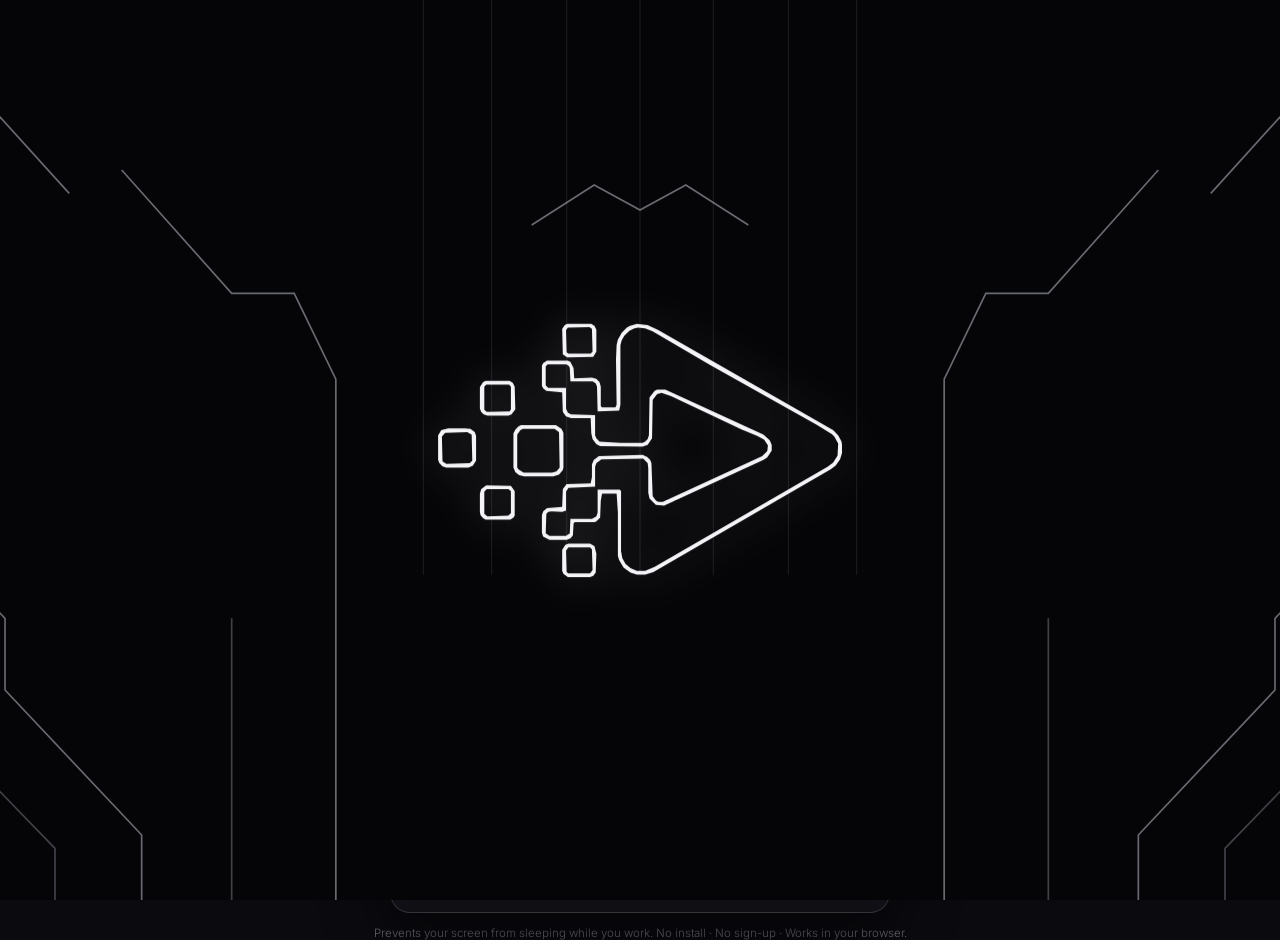
<file: index.html>
<!DOCTYPE html>
<html lang="en">
<head>
<meta charset="UTF-8">
<meta name="google-site-verification" content="OMSn8pgeVLsE4mvDnBV1imEWl4Mc-RDAeTe3rkHXHxg">
<meta name="viewport" content="width=device-width, initial-scale=1.0">
<title>No Sleep — Keep Your Screen Awake | Free Online Wake Lock Tool</title>
<meta name="description" content="No Sleep is a free online wake lock tool that keeps your screen awake — no install, no sign-up, nothing to download. Click the logo once to stop your computer or work laptop from sleeping or dimming while you work, present, read or download.">
<link rel="canonical" href="https://mohamedelsherbiny369.github.io/nosleep/">
<meta name="theme-color" content="#0a0a0f">
<meta property="og:type" content="website">
<meta property="og:site_name" content="No Sleep — Elsherbiny Tools">
<meta property="og:title" content="No Sleep — Keep Your Screen Awake">
<meta property="og:description" content="Free online wake lock tool. One click keeps your screen awake — no install, no sign-up, works in your browser, even on a work laptop without admin rights.">
<meta property="og:url" content="https://mohamedelsherbiny369.github.io/nosleep/">
<meta property="og:image" content="https://mohamedelsherbiny369.github.io/nosleep/og-image.png">
<meta property="og:image:width" content="1200">
<meta property="og:image:height" content="630">
<meta property="og:image:alt" content="No Sleep — keep your screen awake. Free wake lock tool by Elsherbiny Tools.">
<meta name="twitter:card" content="summary_large_image">
<meta name="twitter:title" content="No Sleep — Keep Your Screen Awake">
<meta name="twitter:description" content="Free online wake lock tool. One click keeps your screen awake — no install, no sign-up, works in your browser.">
<meta name="twitter:image" content="https://mohamedelsherbiny369.github.io/nosleep/og-image.png">
<script type="application/ld+json">
{
  "@context": "https://schema.org",
  "@type": "WebApplication",
  "name": "No Sleep",
  "alternateName": "No Sleep — Keep-Awake Tool",
  "url": "https://mohamedelsherbiny369.github.io/nosleep/",
  "description": "Free online wake lock tool that keeps your screen awake. No install, no sign-up — click once to prevent your computer or laptop from sleeping while you work.",
  "applicationCategory": "UtilitiesApplication",
  "operatingSystem": "Any (runs in a web browser)",
  "browserRequirements": "Requires a browser with the Screen Wake Lock API (Chrome, Edge, Safari 16.4+)",
  "offers": { "@type": "Offer", "price": "0", "priceCurrency": "USD" },
  "author": { "@type": "Organization", "name": "Elsherbiny Tools", "url": "https://github.com/mohamedelsherbiny369" }
}
</script>
<link rel="icon" type="image/png" sizes="512x512" href="assets/favicon.png">
<link rel="stylesheet" href="styles.css">
<link rel="preconnect" href="https://fonts.googleapis.com">
<link rel="preconnect" href="https://fonts.gstatic.com" crossorigin>
<link href="https://fonts.googleapis.com/css2?family=Space+Grotesk:wght@400;500;600&family=Inter:wght@300;400;500;600&family=JetBrains+Mono:wght@400;500&display=swap" rel="stylesheet">
</head>
<body class="theme-off pre-splash">

<!-- ═══ SPLASH ═══ -->
<div class="splash" id="splash" aria-hidden="true">
  <svg class="splash-scene" viewBox="0 0 1920 1080" preserveAspectRatio="xMidYMid slice" xmlns="http://www.w3.org/2000/svg">
    <g class="splash-edges" fill="none">
      <path class="edge main" pathLength="100" d="M65,0 L275,232"/>
      <path class="edge main" pathLength="100" d="M338,204 L470,352 L545,352 L595,455 L595,1080"/>
      <path class="edge main" pathLength="100" d="M1582,204 L1450,352 L1375,352 L1325,455 L1325,1080"/>
      <path class="edge main" pathLength="100" d="M1855,0 L1645,232"/>
      <path class="edge main" pathLength="100" d="M830,270 L905,222 L960,252 L1015,222 L1090,270"/>
      <path class="edge main" pathLength="100" d="M0,600 L62,600 L198,742 L198,828 L362,1002 L362,1080"/>
      <path class="edge dim" pathLength="100" d="M0,692 L34,692 L128,806 L128,884 L258,1018 L258,1080"/>
      <path class="edge main" pathLength="100" d="M1920,600 L1858,600 L1722,742 L1722,828 L1558,1002 L1558,1080"/>
      <path class="edge dim" pathLength="100" d="M1920,692 L1886,692 L1792,806 L1792,884 L1662,1018 L1662,1080"/>
      <path class="edge dim" pathLength="100" d="M470,742 L470,1080"/>
      <path class="edge dim" pathLength="100" d="M1450,742 L1450,1080"/>
      <path class="edge seam" pathLength="100" d="M700,0 L700,690"/>
      <path class="edge seam" pathLength="100" d="M782,0 L782,690"/>
      <path class="edge seam" pathLength="100" d="M872,0 L872,690"/>
      <path class="edge seam" pathLength="100" d="M960,0 L960,690"/>
      <path class="edge seam" pathLength="100" d="M1048,0 L1048,690"/>
      <path class="edge seam" pathLength="100" d="M1138,0 L1138,690"/>
      <path class="edge seam" pathLength="100" d="M1220,0 L1220,690"/>
    </g>
  </svg>
  <svg class="splash-logo" viewBox="726 392 690 432" xmlns="http://www.w3.org/2000/svg" aria-hidden="true"><path class="splash-logo-path" pathLength="100" d="M 953 757 L 948 765 L 948 798 L 950 803 L 957 808 L 992 808 L 997 806 L 1001 801 L 1002 771 L 999 759 L 992 755 L 958 755 Z M 958 761 L 992 761 L 995 764 L 996 797 L 992 802 L 958 802 L 955 800 L 954 766 Z M 820 669 L 818 676 L 818 705 L 819 710 L 823 715 L 827 717 L 866 717 L 871 714 L 873 711 L 873 672 L 867 664 L 828 663 Z M 829 669 L 863 669 L 867 672 L 867 707 L 863 711 L 830 712 L 825 708 L 825 673 Z M 757 576 L 752 584 L 752 623 L 754 628 L 759 633 L 765 635 L 800 635 L 807 632 L 812 624 L 812 585 L 810 579 L 803 574 L 794 573 L 768 573 Z M 763 580 L 798 579 L 805 583 L 806 624 L 802 628 L 765 629 L 759 625 L 758 586 Z M 879 570 L 874 575 L 871 581 L 871 635 L 874 642 L 880 647 L 888 649 L 934 649 L 943 646 L 949 639 L 950 635 L 950 580 L 947 574 L 938 568 L 883 568 Z M 882 576 L 886 574 L 936 574 L 943 579 L 944 635 L 939 641 L 932 643 L 887 643 L 879 638 L 877 635 L 877 583 Z M 823 500 L 818 508 L 818 542 L 820 547 L 824 551 L 830 553 L 863 553 L 868 551 L 874 543 L 873 507 L 870 501 L 865 498 L 827 498 Z M 828 504 L 864 504 L 867 507 L 867 543 L 865 546 L 829 547 L 825 544 L 825 507 Z M 1066 408 L 1055 411 L 1050 414 L 1042 422 L 1036 433 L 1034 441 L 1033 464 L 1034 536 L 1032 540 L 1011 540 L 1009 538 L 1009 507 L 1007 500 L 1002 495 L 995 493 L 967 494 L 966 478 L 961 468 L 957 466 L 924 466 L 918 470 L 916 474 L 916 506 L 918 510 L 923 514 L 948 516 L 949 547 L 954 554 L 962 557 L 993 557 L 994 581 L 996 590 L 1002 598 L 1008 601 L 1075 602 L 1083 599 L 1090 589 L 1091 528 L 1098 519 L 1105 517 L 1120 522 L 1232 575 L 1256 585 L 1267 591 L 1273 600 L 1272 609 L 1264 617 L 1107 689 L 1100 689 L 1096 687 L 1091 680 L 1089 628 L 1087 623 L 1082 618 L 1075 615 L 1006 617 L 998 623 L 995 630 L 995 650 L 993 660 L 955 661 L 949 669 L 948 697 L 924 699 L 918 704 L 916 710 L 916 738 L 918 744 L 928 749 L 955 749 L 961 747 L 965 742 L 966 723 L 968 721 L 999 721 L 1002 720 L 1008 714 L 1009 687 L 1011 676 L 1034 676 L 1036 706 L 1036 775 L 1038 781 L 1045 793 L 1056 801 L 1066 804 L 1079 804 L 1092 800 L 1372 638 L 1380 632 L 1387 622 L 1390 612 L 1390 598 L 1389 593 L 1384 584 L 1376 576 L 1100 418 L 1083 410 Z M 1068 414 L 1079 415 L 1091 420 L 1182 473 L 1351 568 L 1374 582 L 1378 586 L 1384 597 L 1383 616 L 1376 627 L 1367 634 L 1094 792 L 1079 798 L 1066 798 L 1056 794 L 1048 787 L 1043 778 L 1041 767 L 1041 672 L 1039 670 L 1004 670 L 1004 706 L 1002 712 L 995 716 L 961 716 L 960 739 L 954 743 L 928 743 L 922 739 L 923 708 L 926 705 L 931 704 L 948 705 L 954 703 L 954 673 L 958 667 L 1000 665 L 1000 634 L 1002 628 L 1010 622 L 1076 621 L 1083 628 L 1084 636 L 1084 675 L 1086 684 L 1096 694 L 1109 695 L 1266 623 L 1272 619 L 1279 608 L 1279 599 L 1276 592 L 1266 583 L 1111 512 L 1098 512 L 1094 514 L 1086 524 L 1085 584 L 1083 590 L 1079 594 L 1075 596 L 1040 596 L 1007 594 L 1002 589 L 1000 584 L 1000 552 L 962 551 L 957 548 L 954 542 L 954 509 L 926 509 L 922 505 L 922 475 L 925 472 L 955 472 L 959 475 L 960 478 L 961 499 L 996 499 L 1001 502 L 1003 507 L 1004 546 L 1038 545 L 1040 536 L 1040 442 L 1042 434 L 1046 427 L 1054 419 L 1062 415 Z M 952 410 L 948 416 L 949 456 L 956 461 L 997 460 L 1002 452 L 1002 417 L 999 411 L 994 408 L 956 408 Z M 957 414 L 991 413 L 995 416 L 996 452 L 993 455 L 958 455 L 955 453 L 954 418 Z"/></svg>
</div>

<!-- ═══ SCENE — panel chamber drawn from the wallpaper's geometry.
     Every edge is defined ONCE here as a base path (class "edge").
     app.js clones each edge to build its travelling-light overlays,
     so a highlight can never drift off its own line. ═══ -->
<div class="scene" id="scene" aria-hidden="true">
  <svg class="scene-svg" viewBox="0 0 1920 1080" preserveAspectRatio="xMidYMid slice" xmlns="http://www.w3.org/2000/svg">
    <defs>
      <linearGradient id="washOff" x1="0" y1="0" x2="0" y2="1">
        <stop offset="0%" stop-color="#ffffff" stop-opacity="0.055"/>
        <stop offset="100%" stop-color="#ffffff" stop-opacity="0"/>
      </linearGradient>
      <linearGradient id="washOn" x1="0" y1="0" x2="0" y2="1">
        <stop offset="0%" stop-color="#8530c4" stop-opacity="0.20"/>
        <stop offset="100%" stop-color="#8530c4" stop-opacity="0"/>
      </linearGradient>
      <radialGradient id="vignette" cx="50%" cy="45%" r="68%">
        <stop offset="0%" stop-color="#0a0a0f" stop-opacity="0"/>
        <stop offset="100%" stop-color="#050508" stop-opacity="0.72"/>
      </radialGradient>
    </defs>

    <rect width="1920" height="1080" fill="#0a0a0f"/>

    <!-- soft light wash spilling down the two central columns -->
    <g class="wash-off"><rect x="712" y="0" width="150" height="640" fill="url(#washOff)"/><rect x="1058" y="0" width="150" height="640" fill="url(#washOff)"/></g>
    <g class="wash-on"><rect x="712" y="0" width="150" height="640" fill="url(#washOn)"/><rect x="1058" y="0" width="150" height="640" fill="url(#washOn)"/></g>

    <!-- base edges: panel contours of the chamber -->
    <g id="edges" fill="none">
      <!-- stepped diagonals from the top corners -->
      <path class="edge main" d="M65,0 L275,232"/>
      <path class="edge main" d="M338,204 L470,352 L545,352 L595,455 L595,1080"/>
      <path class="edge main" d="M1582,204 L1450,352 L1375,352 L1325,455 L1325,1080"/>
      <path class="edge main" d="M1855,0 L1645,232"/>
      <!-- the two long verticals -->
      <!-- central chevron peak -->
      <path class="edge main" d="M830,270 L905,222 L960,252 L1015,222 L1090,270"/>
      <!-- stepped panels rising from the bottom corners -->
      <path class="edge main" d="M0,600 L62,600 L198,742 L198,828 L362,1002 L362,1080"/>
      <path class="edge dim"  d="M0,692 L34,692 L128,806 L128,884 L258,1018 L258,1080"/>
      <path class="edge main" d="M1920,600 L1858,600 L1722,742 L1722,828 L1558,1002 L1558,1080"/>
      <path class="edge dim"  d="M1920,692 L1886,692 L1792,806 L1792,884 L1662,1018 L1662,1080"/>
      <!-- mid panel edges -->
      <path class="edge dim" d="M470,742 L470,1080"/>
      <path class="edge dim" d="M1450,742 L1450,1080"/>
      <!-- faint central panel seams -->
      <path class="edge seam" d="M700,0 L700,690"/>
      <path class="edge seam" d="M782,0 L782,690"/>
      <path class="edge seam" d="M872,0 L872,690"/>
      <path class="edge seam" d="M960,0 L960,690"/>
      <path class="edge seam" d="M1048,0 L1048,690"/>
      <path class="edge seam" d="M1138,0 L1138,690"/>
      <path class="edge seam" d="M1220,0 L1220,690"/>
    </g>

    <!-- travelling-light overlays are cloned here by app.js -->
    <g id="travel" class="travel"></g>

    <rect width="1920" height="1080" fill="url(#vignette)" pointer-events="none"/>
  </svg>
</div>

<!-- ═══ STAGE ═══ -->
<div class="stage" id="stage">

  <div class="corner-brand" aria-hidden="true">
    <div class="corner-name">Elsherbiny Tools</div>
    <div class="corner-sub">More tools to come</div>
  </div>

  <header class="brand-header">
    <h1 class="brand-name">NO SLEEP</h1>
    <p class="brand-tagline">KEEP-AWAKE TOOL</p>
  </header>

  <div class="logo-wrapper" id="logoWrapper">
    <button class="logo-btn" id="logoBtn" aria-label="Toggle keep-awake">
      <svg class="logo-img logo-img--off" viewBox="726 392 690 432" aria-hidden="true"><path d="M 953 757 L 948 765 L 948 798 L 950 803 L 957 808 L 992 808 L 997 806 L 1001 801 L 1002 771 L 999 759 L 992 755 L 958 755 Z M 958 761 L 992 761 L 995 764 L 996 797 L 992 802 L 958 802 L 955 800 L 954 766 Z M 820 669 L 818 676 L 818 705 L 819 710 L 823 715 L 827 717 L 866 717 L 871 714 L 873 711 L 873 672 L 867 664 L 828 663 Z M 829 669 L 863 669 L 867 672 L 867 707 L 863 711 L 830 712 L 825 708 L 825 673 Z M 757 576 L 752 584 L 752 623 L 754 628 L 759 633 L 765 635 L 800 635 L 807 632 L 812 624 L 812 585 L 810 579 L 803 574 L 794 573 L 768 573 Z M 763 580 L 798 579 L 805 583 L 806 624 L 802 628 L 765 629 L 759 625 L 758 586 Z M 879 570 L 874 575 L 871 581 L 871 635 L 874 642 L 880 647 L 888 649 L 934 649 L 943 646 L 949 639 L 950 635 L 950 580 L 947 574 L 938 568 L 883 568 Z M 882 576 L 886 574 L 936 574 L 943 579 L 944 635 L 939 641 L 932 643 L 887 643 L 879 638 L 877 635 L 877 583 Z M 823 500 L 818 508 L 818 542 L 820 547 L 824 551 L 830 553 L 863 553 L 868 551 L 874 543 L 873 507 L 870 501 L 865 498 L 827 498 Z M 828 504 L 864 504 L 867 507 L 867 543 L 865 546 L 829 547 L 825 544 L 825 507 Z M 1066 408 L 1055 411 L 1050 414 L 1042 422 L 1036 433 L 1034 441 L 1033 464 L 1034 536 L 1032 540 L 1011 540 L 1009 538 L 1009 507 L 1007 500 L 1002 495 L 995 493 L 967 494 L 966 478 L 961 468 L 957 466 L 924 466 L 918 470 L 916 474 L 916 506 L 918 510 L 923 514 L 948 516 L 949 547 L 954 554 L 962 557 L 993 557 L 994 581 L 996 590 L 1002 598 L 1008 601 L 1075 602 L 1083 599 L 1090 589 L 1091 528 L 1098 519 L 1105 517 L 1120 522 L 1232 575 L 1256 585 L 1267 591 L 1273 600 L 1272 609 L 1264 617 L 1107 689 L 1100 689 L 1096 687 L 1091 680 L 1089 628 L 1087 623 L 1082 618 L 1075 615 L 1006 617 L 998 623 L 995 630 L 995 650 L 993 660 L 955 661 L 949 669 L 948 697 L 924 699 L 918 704 L 916 710 L 916 738 L 918 744 L 928 749 L 955 749 L 961 747 L 965 742 L 966 723 L 968 721 L 999 721 L 1002 720 L 1008 714 L 1009 687 L 1011 676 L 1034 676 L 1036 706 L 1036 775 L 1038 781 L 1045 793 L 1056 801 L 1066 804 L 1079 804 L 1092 800 L 1372 638 L 1380 632 L 1387 622 L 1390 612 L 1390 598 L 1389 593 L 1384 584 L 1376 576 L 1100 418 L 1083 410 Z M 1068 414 L 1079 415 L 1091 420 L 1182 473 L 1351 568 L 1374 582 L 1378 586 L 1384 597 L 1383 616 L 1376 627 L 1367 634 L 1094 792 L 1079 798 L 1066 798 L 1056 794 L 1048 787 L 1043 778 L 1041 767 L 1041 672 L 1039 670 L 1004 670 L 1004 706 L 1002 712 L 995 716 L 961 716 L 960 739 L 954 743 L 928 743 L 922 739 L 923 708 L 926 705 L 931 704 L 948 705 L 954 703 L 954 673 L 958 667 L 1000 665 L 1000 634 L 1002 628 L 1010 622 L 1076 621 L 1083 628 L 1084 636 L 1084 675 L 1086 684 L 1096 694 L 1109 695 L 1266 623 L 1272 619 L 1279 608 L 1279 599 L 1276 592 L 1266 583 L 1111 512 L 1098 512 L 1094 514 L 1086 524 L 1085 584 L 1083 590 L 1079 594 L 1075 596 L 1040 596 L 1007 594 L 1002 589 L 1000 584 L 1000 552 L 962 551 L 957 548 L 954 542 L 954 509 L 926 509 L 922 505 L 922 475 L 925 472 L 955 472 L 959 475 L 960 478 L 961 499 L 996 499 L 1001 502 L 1003 507 L 1004 546 L 1038 545 L 1040 536 L 1040 442 L 1042 434 L 1046 427 L 1054 419 L 1062 415 Z M 952 410 L 948 416 L 949 456 L 956 461 L 997 460 L 1002 452 L 1002 417 L 999 411 L 994 408 L 956 408 Z M 957 414 L 991 413 L 995 416 L 996 452 L 993 455 L 958 455 L 955 453 L 954 418 Z" fill="#f4f4f8"/></svg>
      <svg class="logo-img logo-img--on" viewBox="726 392 690 432" aria-hidden="true"><path d="M 953 757 L 948 765 L 948 798 L 950 803 L 957 808 L 992 808 L 997 806 L 1001 801 L 1002 771 L 999 759 L 992 755 L 958 755 Z M 958 761 L 992 761 L 995 764 L 996 797 L 992 802 L 958 802 L 955 800 L 954 766 Z M 820 669 L 818 676 L 818 705 L 819 710 L 823 715 L 827 717 L 866 717 L 871 714 L 873 711 L 873 672 L 867 664 L 828 663 Z M 829 669 L 863 669 L 867 672 L 867 707 L 863 711 L 830 712 L 825 708 L 825 673 Z M 757 576 L 752 584 L 752 623 L 754 628 L 759 633 L 765 635 L 800 635 L 807 632 L 812 624 L 812 585 L 810 579 L 803 574 L 794 573 L 768 573 Z M 763 580 L 798 579 L 805 583 L 806 624 L 802 628 L 765 629 L 759 625 L 758 586 Z M 879 570 L 874 575 L 871 581 L 871 635 L 874 642 L 880 647 L 888 649 L 934 649 L 943 646 L 949 639 L 950 635 L 950 580 L 947 574 L 938 568 L 883 568 Z M 882 576 L 886 574 L 936 574 L 943 579 L 944 635 L 939 641 L 932 643 L 887 643 L 879 638 L 877 635 L 877 583 Z M 823 500 L 818 508 L 818 542 L 820 547 L 824 551 L 830 553 L 863 553 L 868 551 L 874 543 L 873 507 L 870 501 L 865 498 L 827 498 Z M 828 504 L 864 504 L 867 507 L 867 543 L 865 546 L 829 547 L 825 544 L 825 507 Z M 1066 408 L 1055 411 L 1050 414 L 1042 422 L 1036 433 L 1034 441 L 1033 464 L 1034 536 L 1032 540 L 1011 540 L 1009 538 L 1009 507 L 1007 500 L 1002 495 L 995 493 L 967 494 L 966 478 L 961 468 L 957 466 L 924 466 L 918 470 L 916 474 L 916 506 L 918 510 L 923 514 L 948 516 L 949 547 L 954 554 L 962 557 L 993 557 L 994 581 L 996 590 L 1002 598 L 1008 601 L 1075 602 L 1083 599 L 1090 589 L 1091 528 L 1098 519 L 1105 517 L 1120 522 L 1232 575 L 1256 585 L 1267 591 L 1273 600 L 1272 609 L 1264 617 L 1107 689 L 1100 689 L 1096 687 L 1091 680 L 1089 628 L 1087 623 L 1082 618 L 1075 615 L 1006 617 L 998 623 L 995 630 L 995 650 L 993 660 L 955 661 L 949 669 L 948 697 L 924 699 L 918 704 L 916 710 L 916 738 L 918 744 L 928 749 L 955 749 L 961 747 L 965 742 L 966 723 L 968 721 L 999 721 L 1002 720 L 1008 714 L 1009 687 L 1011 676 L 1034 676 L 1036 706 L 1036 775 L 1038 781 L 1045 793 L 1056 801 L 1066 804 L 1079 804 L 1092 800 L 1372 638 L 1380 632 L 1387 622 L 1390 612 L 1390 598 L 1389 593 L 1384 584 L 1376 576 L 1100 418 L 1083 410 Z M 1068 414 L 1079 415 L 1091 420 L 1182 473 L 1351 568 L 1374 582 L 1378 586 L 1384 597 L 1383 616 L 1376 627 L 1367 634 L 1094 792 L 1079 798 L 1066 798 L 1056 794 L 1048 787 L 1043 778 L 1041 767 L 1041 672 L 1039 670 L 1004 670 L 1004 706 L 1002 712 L 995 716 L 961 716 L 960 739 L 954 743 L 928 743 L 922 739 L 923 708 L 926 705 L 931 704 L 948 705 L 954 703 L 954 673 L 958 667 L 1000 665 L 1000 634 L 1002 628 L 1010 622 L 1076 621 L 1083 628 L 1084 636 L 1084 675 L 1086 684 L 1096 694 L 1109 695 L 1266 623 L 1272 619 L 1279 608 L 1279 599 L 1276 592 L 1266 583 L 1111 512 L 1098 512 L 1094 514 L 1086 524 L 1085 584 L 1083 590 L 1079 594 L 1075 596 L 1040 596 L 1007 594 L 1002 589 L 1000 584 L 1000 552 L 962 551 L 957 548 L 954 542 L 954 509 L 926 509 L 922 505 L 922 475 L 925 472 L 955 472 L 959 475 L 960 478 L 961 499 L 996 499 L 1001 502 L 1003 507 L 1004 546 L 1038 545 L 1040 536 L 1040 442 L 1042 434 L 1046 427 L 1054 419 L 1062 415 Z M 952 410 L 948 416 L 949 456 L 956 461 L 997 460 L 1002 452 L 1002 417 L 999 411 L 994 408 L 956 408 Z M 957 414 L 991 413 L 995 416 L 996 452 L 993 455 L 958 455 L 955 453 L 954 418 Z" fill="#c355f6"/></svg>
    </button>
    <p class="logo-hint">Click the logo to keep your screen awake</p>
  </div>

  <div class="status-pill" id="statusPill">
    <span class="pill-dot" id="pillDot"></span>
    <span class="pill-text" id="pillText">SLEEP ALLOWED</span>
  </div>

  <div class="control-card" id="controlCard">

    <div class="countdown-row">
      <span class="countdown" id="countdown">00:00:00</span>
    </div>

    <div class="progress-track">
      <div class="progress-fill" id="progressFill"></div>
    </div>

    <div class="elapsed-row" id="elapsedRow">
      <span class="elapsed-label">AWAKE</span>
      <span class="elapsed-time" id="elapsedTime">00:00:00</span>
    </div>

    <div class="actions-row">
      <button class="action-btn action-btn--primary" id="btnStart" disabled>Start</button>
      <button class="action-btn" id="btnPause" disabled>Pause</button>
      <button class="action-btn" id="btnStop" disabled>Stop</button>
      <button class="action-btn" id="btnReset" disabled>Reset</button>
    </div>

    <div class="presets-row" id="presetsRow">
      <button class="preset-btn" data-minutes="30">30m</button>
      <button class="preset-btn" data-minutes="60">1h</button>
      <button class="preset-btn" data-minutes="120">2h</button>
      <button class="preset-btn" data-minutes="240">4h</button>
      <button class="preset-btn" data-minutes="480">8h</button>
      <button class="preset-btn" id="btnCustom">Custom</button>
      <button class="preset-btn" id="btnUntil">Until</button>
    </div>

    <!-- fixed input slot: opening Custom/Until never changes card geometry -->
    <div class="input-slot" id="inputSlot">
      <div class="input-area" id="customArea" hidden>
        <label class="input-label" for="customInput">Minutes (1–720)</label>
        <input type="number" id="customInput" min="1" max="720" placeholder="e.g. 90">
      </div>
      <div class="input-area" id="untilArea" hidden>
        <label class="input-label" for="untilInput">Until</label>
        <input type="time" id="untilInput">
      </div>
    </div>

    <div class="pip-row">
      <button class="action-btn action-btn--ghost" id="btnPip">Pop out</button>
    </div>

  </div>

  <footer class="footer">
    <p>Prevents your screen from sleeping while you work. No install · No sign-up · Works in your browser.</p>
  </footer>

</div>

<!-- v2.9: guide link sits fixed in the corner, outside the stage flow,
     so the app layout stays pixel-identical to v2.8 -->
<a href="guide.html" style="position:fixed;right:14px;bottom:10px;z-index:5;font-family:'Inter',system-ui,sans-serif;font-size:11px;font-weight:300;color:rgba(200,200,208,.55);text-decoration:underline;text-underline-offset:3px;">How No Sleep works — guide &amp; FAQ</a>

<!-- time's-up page pulse overlay -->
<div class="timesup-flash" id="timesupFlash" aria-hidden="true"></div>

<!-- unsupported browser toast -->
<div class="toast" id="toast" role="alert" aria-live="polite">
  <span class="toast-text" id="toastText">Wake Lock is not supported in this browser. The timer will run visually but the screen may still sleep.</span>
  <button class="toast-close" id="toastClose" aria-label="Dismiss">&times;</button>
</div>

<script src="app.js"></script>
</body>
</html>
</file>
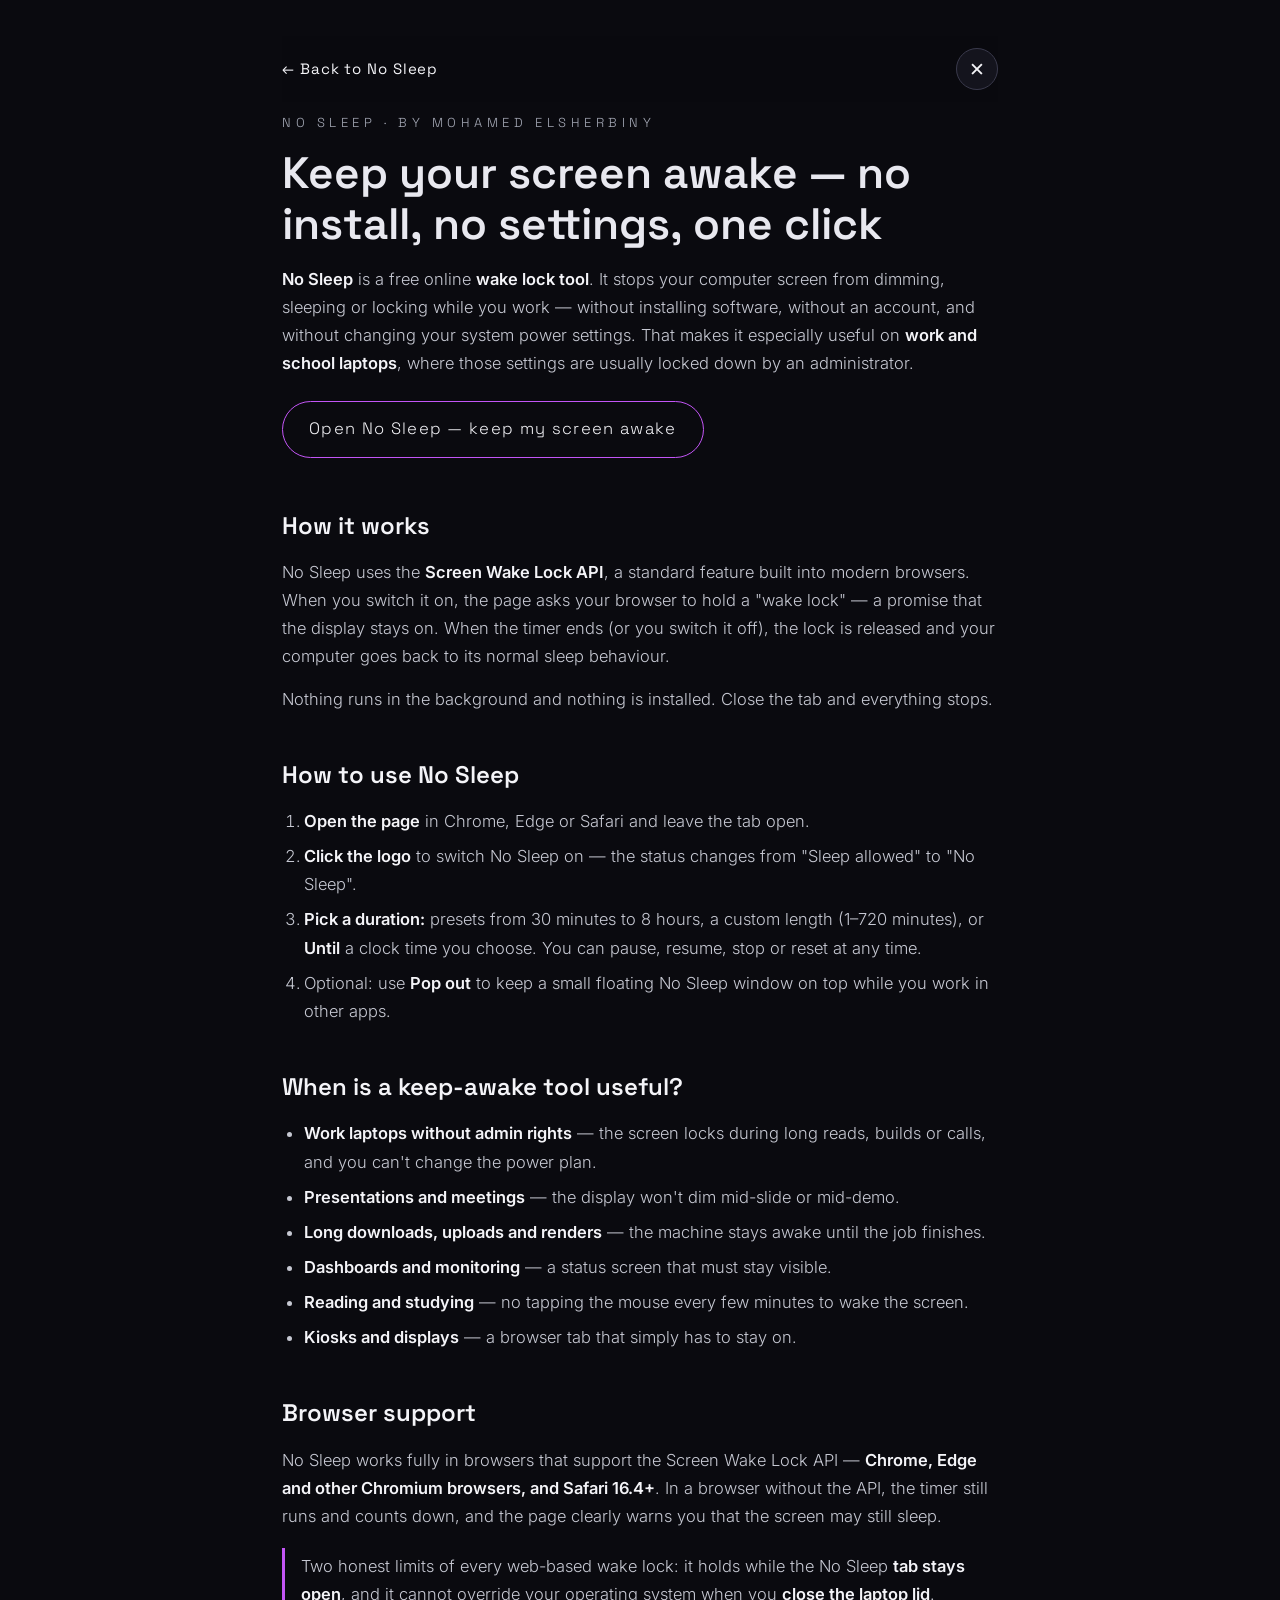
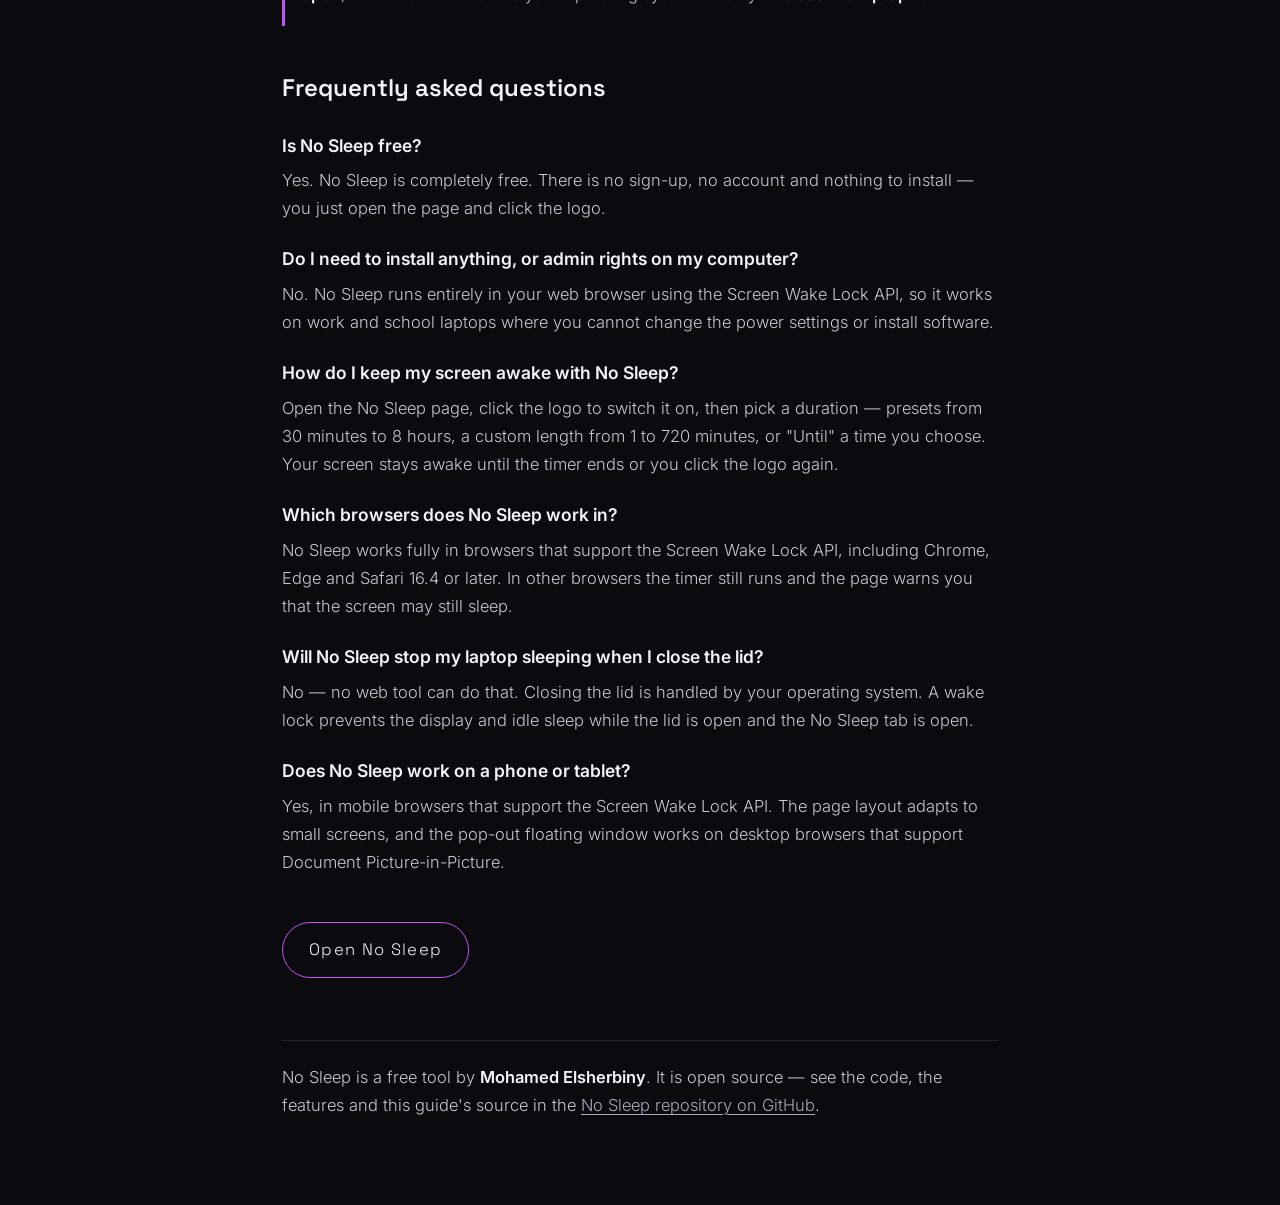
<file: guide.html>
<!DOCTYPE html>
<html lang="en">
<head>
<meta charset="UTF-8">
<meta name="viewport" content="width=device-width, initial-scale=1.0">
<title>How No Sleep Works — Keep Your Screen Awake | Guide & FAQ</title>
<meta name="description" content="How No Sleep keeps your screen awake: what a wake lock is, how to use the tool step by step, when it helps (work laptops, presentations, downloads), browser support, and answers to common questions.">
<link rel="canonical" href="https://mohamedelsherbiny369.github.io/nosleep/guide.html">
<meta name="theme-color" content="#0a0a0f">
<meta property="og:type" content="article">
<meta property="og:site_name" content="No Sleep — by Mohamed Elsherbiny">
<meta property="og:title" content="How No Sleep Works — Guide & FAQ">
<meta property="og:description" content="What a wake lock is, how to keep your screen awake in one click, when it helps, and which browsers support it.">
<meta property="og:url" content="https://mohamedelsherbiny369.github.io/nosleep/guide.html">
<meta property="og:image" content="https://mohamedelsherbiny369.github.io/nosleep/og-image.png">
<meta name="twitter:card" content="summary_large_image">
<meta name="twitter:title" content="How No Sleep Works — Guide & FAQ">
<meta name="twitter:description" content="What a wake lock is, how to keep your screen awake in one click, when it helps, and which browsers support it.">
<meta name="twitter:image" content="https://mohamedelsherbiny369.github.io/nosleep/og-image.png">
<link rel="icon" type="image/png" sizes="512x512" href="assets/favicon.png">
<script type="application/ld+json">
{
  "@context": "https://schema.org",
  "@type": "FAQPage",
  "mainEntity": [
    {
      "@type": "Question",
      "name": "Is No Sleep free?",
      "acceptedAnswer": { "@type": "Answer", "text": "Yes. No Sleep is completely free. There is no sign-up, no account and nothing to install — you just open the page and click the logo." }
    },
    {
      "@type": "Question",
      "name": "Do I need to install anything, or admin rights on my computer?",
      "acceptedAnswer": { "@type": "Answer", "text": "No. No Sleep runs entirely in your web browser using the Screen Wake Lock API, so it works on work and school laptops where you cannot change the power settings or install software." }
    },
    {
      "@type": "Question",
      "name": "How do I keep my screen awake with No Sleep?",
      "acceptedAnswer": { "@type": "Answer", "text": "Open the No Sleep page, click the logo to switch it on, then pick a duration — presets from 30 minutes to 8 hours, a custom length from 1 to 720 minutes, or 'Until' a time you choose. Your screen stays awake until the timer ends or you click the logo again." }
    },
    {
      "@type": "Question",
      "name": "Which browsers does No Sleep work in?",
      "acceptedAnswer": { "@type": "Answer", "text": "No Sleep works fully in browsers that support the Screen Wake Lock API, including Chrome, Edge and Safari 16.4 or later. In other browsers the timer still runs and the page warns you that the screen may still sleep." }
    },
    {
      "@type": "Question",
      "name": "Will No Sleep stop my laptop sleeping when I close the lid?",
      "acceptedAnswer": { "@type": "Answer", "text": "No — no web tool can do that. Closing the lid is handled by your operating system. A wake lock prevents the display and idle sleep while the lid is open and the No Sleep tab is open." }
    },
    {
      "@type": "Question",
      "name": "Does No Sleep work on a phone or tablet?",
      "acceptedAnswer": { "@type": "Answer", "text": "Yes, in mobile browsers that support the Screen Wake Lock API. The page layout adapts to small screens, and the pop-out floating window works on desktop browsers that support Document Picture-in-Picture." }
    }
  ]
}
</script>
<link rel="preconnect" href="https://fonts.googleapis.com">
<link rel="preconnect" href="https://fonts.gstatic.com" crossorigin>
<link href="https://fonts.googleapis.com/css2?family=Space+Grotesk:wght@400;500;600&family=Inter:wght@300;400;500;600&display=swap" rel="stylesheet">
<style>
  * { box-sizing: border-box; margin: 0; padding: 0; }
  html { -webkit-text-size-adjust: 100%; }
  body { background:#0a0a0f; color:#e8e8ef; font-family:'Inter',system-ui,sans-serif; line-height:1.7; -webkit-font-smoothing:antialiased; }
  .wrap { max-width: 760px; margin: 0 auto; padding: 48px 22px 72px; }
  .brand { font-family:'Space Grotesk',sans-serif; letter-spacing:.35em; font-size:13px; color:#a7abb8; text-transform:uppercase; }
  .topbar { position: sticky; top: 0; z-index: 10; display: flex; justify-content: space-between; align-items: center; padding: 12px 0; margin: -12px 0 10px; background: rgba(10,10,15,.94); }
  .topbar .back { font-family:'Space Grotesk',sans-serif; font-size: 15px; letter-spacing:.06em; color:#f4f4f8; text-decoration: none; }
  .topbar .back:hover { color:#c355f6; }
  .topbar .close { width: 42px; height: 42px; flex: 0 0 42px; display: flex; align-items: center; justify-content: center; border: 1px solid #3a3a4c; border-radius: 50%; color:#f4f4f8; text-decoration: none; font-size: 19px; line-height: 1; background:#14141d; }
  .topbar .close:hover { border-color:#c355f6; color:#c355f6; }
  h1 { font-family:'Space Grotesk',sans-serif; font-size: clamp(30px, 5.4vw, 44px); line-height:1.15; margin: 14px 0 16px; font-weight:600; }
  h2 { font-family:'Space Grotesk',sans-serif; font-size: 24px; margin: 42px 0 12px; font-weight:600; color:#f4f4f8; }
  p, li { color:#c6c8d2; font-size: 16.5px; font-weight: 300; }
  p { margin: 0 0 14px; }
  ul, ol { margin: 0 0 14px 22px; }
  li { margin-bottom: 7px; }
  strong { color:#f4f4f8; font-weight:600; }
  a { color:#c355f6; text-decoration: underline; text-underline-offset: 3px; }
  .cta { display:inline-block; margin: 10px 0 6px; padding: 13px 26px; border:1px solid #c355f6; border-radius: 999px; color:#f4f4f8; text-decoration:none; font-family:'Space Grotesk',sans-serif; letter-spacing:.08em; }
  .cta:hover { background: rgba(195,85,246,.12); }
  .faq h3 { font-size: 17.5px; margin: 22px 0 6px; color:#f4f4f8; font-weight:600; }
  .note { border-left: 3px solid #c355f6; padding: 4px 0 4px 16px; margin: 18px 0; }
  footer { margin-top: 56px; padding-top: 22px; border-top: 1px solid #23232e; font-size: 14px; color:#8b8e9c; }
  footer a { color:#a7abb8; }
  @media (max-width: 560px) {
    .wrap { padding: 26px 18px 56px; }
    .brand { font-size: 11px; letter-spacing: .18em; }
    h1 { font-size: 27px; }
    h2 { font-size: 20px; margin: 34px 0 10px; }
    .topbar { padding: 8px 0; margin: -8px 0 6px; }
    .topbar .back { font-size: 14px; }
    .cta { display: block; text-align: center; padding: 15px 18px; }
    a { overflow-wrap: break-word; }
  }
</style>
</head>
<body>
<div class="wrap">

  <div class="topbar">
    <a class="back" href="./">← Back to No Sleep</a>
    <a class="close" href="./" aria-label="Close this guide and return to the No Sleep tool">✕</a>
  </div>

  <p class="brand">No Sleep · by Mohamed Elsherbiny</p>
  <h1>Keep your screen awake — no install, no settings, one click</h1>
  <p><strong>No Sleep</strong> is a free online <strong>wake lock tool</strong>. It stops your computer screen from dimming, sleeping or locking while you work — without installing software, without an account, and without changing your system power settings. That makes it especially useful on <strong>work and school laptops</strong>, where those settings are usually locked down by an administrator.</p>
  <p><a class="cta" href="./">Open No Sleep — keep my screen awake</a></p>

  <h2>How it works</h2>
  <p>No Sleep uses the <strong>Screen Wake Lock API</strong>, a standard feature built into modern browsers. When you switch it on, the page asks your browser to hold a "wake lock" — a promise that the display stays on. When the timer ends (or you switch it off), the lock is released and your computer goes back to its normal sleep behaviour.</p>
  <p>Nothing runs in the background and nothing is installed. Close the tab and everything stops.</p>

  <h2>How to use No Sleep</h2>
  <ol>
    <li><strong>Open the page</strong> in Chrome, Edge or Safari and leave the tab open.</li>
    <li><strong>Click the logo</strong> to switch No Sleep on — the status changes from "Sleep allowed" to "No Sleep".</li>
    <li><strong>Pick a duration:</strong> presets from 30 minutes to 8 hours, a custom length (1–720 minutes), or <strong>Until</strong> a clock time you choose. You can pause, resume, stop or reset at any time.</li>
    <li>Optional: use <strong>Pop out</strong> to keep a small floating No Sleep window on top while you work in other apps.</li>
  </ol>

  <h2>When is a keep-awake tool useful?</h2>
  <ul>
    <li><strong>Work laptops without admin rights</strong> — the screen locks during long reads, builds or calls, and you can't change the power plan.</li>
    <li><strong>Presentations and meetings</strong> — the display won't dim mid-slide or mid-demo.</li>
    <li><strong>Long downloads, uploads and renders</strong> — the machine stays awake until the job finishes.</li>
    <li><strong>Dashboards and monitoring</strong> — a status screen that must stay visible.</li>
    <li><strong>Reading and studying</strong> — no tapping the mouse every few minutes to wake the screen.</li>
    <li><strong>Kiosks and displays</strong> — a browser tab that simply has to stay on.</li>
  </ul>

  <h2>Browser support</h2>
  <p>No Sleep works fully in browsers that support the Screen Wake Lock API — <strong>Chrome, Edge and other Chromium browsers, and Safari 16.4+</strong>. In a browser without the API, the timer still runs and counts down, and the page clearly warns you that the screen may still sleep.</p>
  <div class="note">
    <p>Two honest limits of every web-based wake lock: it holds while the No Sleep <strong>tab stays open</strong>, and it cannot override your operating system when you <strong>close the laptop lid</strong>.</p>
  </div>

  <h2>Frequently asked questions</h2>
  <div class="faq">
    <h3>Is No Sleep free?</h3>
    <p>Yes. No Sleep is completely free. There is no sign-up, no account and nothing to install — you just open the page and click the logo.</p>

    <h3>Do I need to install anything, or admin rights on my computer?</h3>
    <p>No. No Sleep runs entirely in your web browser using the Screen Wake Lock API, so it works on work and school laptops where you cannot change the power settings or install software.</p>

    <h3>How do I keep my screen awake with No Sleep?</h3>
    <p>Open the No Sleep page, click the logo to switch it on, then pick a duration — presets from 30 minutes to 8 hours, a custom length from 1 to 720 minutes, or "Until" a time you choose. Your screen stays awake until the timer ends or you click the logo again.</p>

    <h3>Which browsers does No Sleep work in?</h3>
    <p>No Sleep works fully in browsers that support the Screen Wake Lock API, including Chrome, Edge and Safari 16.4 or later. In other browsers the timer still runs and the page warns you that the screen may still sleep.</p>

    <h3>Will No Sleep stop my laptop sleeping when I close the lid?</h3>
    <p>No — no web tool can do that. Closing the lid is handled by your operating system. A wake lock prevents the display and idle sleep while the lid is open and the No Sleep tab is open.</p>

    <h3>Does No Sleep work on a phone or tablet?</h3>
    <p>Yes, in mobile browsers that support the Screen Wake Lock API. The page layout adapts to small screens, and the pop-out floating window works on desktop browsers that support Document Picture-in-Picture.</p>
  </div>

  <p style="margin-top:36px;"><a class="cta" href="./">Open No Sleep</a></p>

  <footer>
    <p>No Sleep is a free tool by <strong>Mohamed Elsherbiny</strong>. It is open source — see the code, the features and this guide's source in the <a href="https://github.com/mohamedelsherbiny369/nosleep">No Sleep repository on GitHub</a>.</p>
  </footer>

</div>
</body>
</html>
</file>
<file: styles.css>
/* NoSleep v2.8 — dark only. OFF = monochrome silver/white, ON = purple.
   (v2.8 adds the phone layout + short-screen safety net at the bottom;
   the desktop design is byte-identical to v2.7.)
   One theme switch (body.theme-off / body.theme-on) recolours EVERY element
   with a 700ms crossfade. Zero purple exists anywhere in the OFF rules. */

* { box-sizing: border-box; margin: 0; padding: 0; }

html, body { height: 100%; }

body {
  font-family: 'Inter', system-ui, sans-serif;
  background: #0a0a0f;
  color: #f4f4f8;
  overflow: hidden;
  -webkit-font-smoothing: antialiased;
}

/* ─── SCENE ─────────────────────────────────────────────── */
.scene { position: fixed; inset: 0; z-index: 0; }
.scene-svg { width: 100%; height: 100%; display: block; }

.edge {
  stroke: #ccd0da;
  stroke-width: 2;
  transition: stroke .7s ease, opacity .7s ease;
}
.edge.main { opacity: .50; }
.edge.dim  { opacity: .30; }
.edge.seam { stroke-width: 1; opacity: .15; }
body.theme-on .edge { stroke: #c355f6; }
body.theme-on .edge.main { opacity: .85; }
body.theme-on .edge.dim  { opacity: .50; }
body.theme-on .edge.seam { opacity: .24; }

.wash-off, .wash-on { transition: opacity .7s ease; }
.wash-on { opacity: 0; }
body.theme-on .wash-off { opacity: 0; }
body.theme-on .wash-on { opacity: 1; }

/* travelling light: cloned per edge by app.js — same path, so the light
   always rides its own line. No SVG filters on animated elements.
   ONE set of particles for both themes: on toggle the SAME particle
   changes colour mid-flight (stroke transition below) and speeds up
   smoothly — app.js adjusts animation playbackRate, never restarts it. */
.travel path {
  fill: none;
  stroke-linecap: round;
  stroke-dasharray: 7 93;
  animation-name: travelmove;
  animation-timing-function: linear;
  animation-iteration-count: infinite;
  animation-duration: 18s;
  transition: stroke .7s ease;
}
.travel .t-under { stroke: #c8c8d0; stroke-width: 6; opacity: .20; }
.travel .t-core  { stroke: #ffffff; stroke-width: 2; opacity: .95; }
body.theme-on .travel .t-under { stroke: #c355f6; opacity: .25; }
body.theme-on .travel .t-core  { stroke: #e9c6ff; }
.travel .t-seam.t-under { stroke-width: 3; opacity: .12; }
.travel .t-seam.t-core  { stroke-width: 1.2; opacity: .55; }

@keyframes travelmove { to { stroke-dashoffset: -100; } }

body.is-paused .travel path { animation-play-state: paused; }
body.is-paused .scene-svg { filter: brightness(.78); }
.scene-svg { transition: filter .7s ease; }

/* ─── SPLASH ────────────────────────────────────────────── */
.splash {
  position: fixed; inset: 0; z-index: 60;
  background: #050508;
  display: flex; align-items: center; justify-content: center;
  cursor: pointer; overflow: hidden;
  transition: opacity .5s ease, visibility .5s, background-color .8s ease;
}
.splash.done { opacity: 0; visibility: hidden; pointer-events: none; }
.splash.bye { background-color: transparent; pointer-events: none; }
/* the intro carries an EXACT copy of the page scene's 20 edges — same
   viewBox, same paths, same styles — so when it fades, the identical
   lines are already underneath with the travelling light running.
   No transform, no scale: pixel-aligned at every moment. */
.splash-scene {
  position: absolute; inset: 0; width: 100%; height: 100%;
  transition: opacity 1s ease;
}
.splash.bye .splash-scene { opacity: 0; }
.splash-edges .edge {
  stroke-dasharray: 100; stroke-dashoffset: 100;
  animation: drawLine .9s ease forwards;
}
@keyframes drawLine { to { stroke-dashoffset: 0; } }
/* the logo is inline SVG code now (not an image). It arrives already
   filled, with a STATIC drop-shadow glow — nothing about the glow
   animates, so nothing can snap or flicker when it flies to land. */
.splash-logo {
  position: relative; z-index: 1;
  width: min(420px, 62vw);
  filter: drop-shadow(0 0 22px rgba(255,255,255,.4));
  animation: splashIn 1.5s ease forwards;
  /* scale around the artwork's own centre during the flight —
     an SVG's default pivot is its viewBox corner, which made
     the landing jump */
  transform-box: fill-box;
  transform-origin: center;
}
@keyframes splashIn {
  0%   { opacity: 0; transform: scale(.96); }
  35%  { opacity: 1; }
  100% { transform: scale(1.04); opacity: 1; }
}
/* the logo arrives already FILLED (v2.4 behaviour) — no stroke drawing */
.splash-logo-path { fill: #f4f4f8; }

/* ─── STAGE ─────────────────────────────────────────────── */
.stage {
  position: relative; z-index: 1;
  height: 100dvh;
  display: flex; flex-direction: column; align-items: center;
  padding: 3.2vh 16px 1.8vh;
}

/* branding corner — small, top-left, out of the way */
.corner-brand {
  position: absolute; top: 22px; left: 26px; z-index: 6;
  pointer-events: none; user-select: none;
}
.corner-name {
  font-family: "Space Grotesk", sans-serif;
  font-size: 13px; font-weight: 600;
  letter-spacing: .14em; text-transform: uppercase;
  color: #c8c8d0; opacity: .85;
  transition: color .7s ease;
}
body.theme-on .corner-name { color: #e9c6ff; }
.corner-sub {
  margin-top: 3px;
  font-size: 9.5px; font-weight: 500;
  letter-spacing: .24em; text-transform: uppercase;
  color: #c8c8d0; opacity: .45;
}

/* while the intro plays the page logo stays hidden — only ONE logo
   exists on screen; it appears in the exact spot the intro logo lands */
body.pre-splash #logoBtn { visibility: hidden; }
/* ...and its breathing is frozen at rest scale while hidden, so the
   intro logo lands on a target that is NOT mid-breath — a breathing
   target made the landing jump by up to ~8px */
body.pre-splash .logo-btn { animation: none; }

.brand-header { text-align: center; }
.brand-name {
  font-family: 'Space Grotesk', sans-serif;
  font-weight: 600; font-size: 30px;
  letter-spacing: .35em; text-indent: .35em;
  color: #ffffff;
}
.brand-tagline {
  margin-top: 5px;
  font-size: 11px; font-weight: 500;
  letter-spacing: .32em; text-indent: .32em;
  color: #9a9aa6;
}

/* ─── LOGO (the toggle) ─────────────────────────────────── */
.logo-wrapper { margin-top: 17vh; text-align: center; }
.logo-btn {
  position: relative;
  width: min(320px, 34vw);
  background: none; border: none; cursor: pointer;
  animation: breathe 3.6s ease-in-out infinite;
  filter: drop-shadow(0 0 14px rgba(255,255,255,.28));
  transition: filter .7s ease;
}
body.theme-on .logo-btn { filter: drop-shadow(0 0 22px rgba(195,85,246,.55)); }
.logo-wrapper:hover .logo-btn {
  animation-play-state: paused;
  filter: drop-shadow(0 0 30px rgba(255,255,255,.55));
}
body.theme-on .logo-wrapper:hover .logo-btn { filter: drop-shadow(0 0 34px rgba(195,85,246,.8)); }
@keyframes breathe {
  0%, 100% { transform: scale(1); }
  50% { transform: scale(1.025); }
}
.logo-img { width: 100%; display: block; transition: opacity .7s ease; }
.logo-img--on { position: absolute; inset: 0; opacity: 0; }
body.theme-on .logo-img--on { opacity: 1; }
body.theme-on .logo-img--off { opacity: 0; }
.logo-hint { margin-top: 14px; font-size: 12.5px; font-weight: 300; color: #8b8b98; }

/* ─── STATUS PILL ───────────────────────────────────────── */
.status-pill {
  margin-top: 3vh; margin-bottom: 14px;
  display: inline-flex; align-items: center; gap: 9px;
  padding: 8px 18px;
  border-radius: 999px;
  background: rgba(12,12,18,.72);
  border: 1px solid rgba(200,200,208,.22);
  backdrop-filter: blur(10px);
  font-size: 12px; font-weight: 600; letter-spacing: .14em;
  color: #e8e8ee;
  transition: border-color .7s ease, color .7s ease;
}
.pill-dot {
  width: 7px; height: 7px; border-radius: 50%;
  background: #c8c8d0;
  transition: background .7s ease, box-shadow .7s ease;
}
body.theme-on .status-pill { border-color: rgba(195,85,246,.5); }
body.theme-on .pill-dot { background: #c355f6; box-shadow: 0 0 10px rgba(195,85,246,.9); }

/* ─── CONTROL CARD ──────────────────────────────────────── */
.control-card {
  margin-top: auto;
  width: min(500px, 94vw);
  padding: 22px 26px 18px;
  border-radius: 20px;
  background: linear-gradient(180deg, rgba(255,255,255,.055), rgba(255,255,255,.028));
  border: 1px solid rgba(200,200,208,.16);
  backdrop-filter: blur(14px);
  box-shadow: 0 24px 60px rgba(0,0,0,.5), inset 0 1px 0 rgba(255,255,255,.07);
  transition: background .7s ease, border-color .7s ease, box-shadow .7s ease;
}
body.theme-on .control-card {
  background: linear-gradient(180deg, rgba(195,85,246,.13), rgba(133,48,196,.07));
  border-color: rgba(195,85,246,.45);
  box-shadow: 0 24px 60px rgba(0,0,0,.5), 0 0 44px rgba(195,85,246,.22), inset 0 1px 0 rgba(233,198,255,.14);
}

.countdown-row { text-align: center; }
.countdown {
  font-family: 'JetBrains Mono', monospace;
  font-size: 54px; font-weight: 500;
  letter-spacing: .04em;
  font-variant-numeric: tabular-nums;
  color: #f4f4f8;
  transition: color .7s ease, text-shadow .7s ease;
}
body.theme-on .countdown { color: #e9c6ff; text-shadow: 0 0 24px rgba(195,85,246,.45); }

.progress-track {
  margin-top: 12px; height: 4px; border-radius: 2px;
  background: rgba(255,255,255,.09);
  overflow: hidden;
}
.progress-fill {
  height: 100%; width: 100%;
  background: #c8c8d0;
  transform: scaleX(0); transform-origin: left;
  transition: transform .15s linear, background .7s ease;
}
body.theme-on .progress-fill { background: #c355f6; }

.elapsed-row {
  height: 22px; margin-top: 8px;
  display: flex; align-items: center; justify-content: center; gap: 8px;
  opacity: 0; transition: opacity .4s ease;
}
.elapsed-row.show { opacity: 1; }
.elapsed-label { font-size: 10.5px; font-weight: 600; letter-spacing: .22em; color: #9a9aa6; }
.elapsed-time {
  font-family: 'JetBrains Mono', monospace;
  font-size: 13px; font-variant-numeric: tabular-nums; color: #e8e8ee;
}
body.theme-on .elapsed-time { color: #e9c6ff; }

.actions-row { display: flex; gap: 10px; margin-top: 12px; }
.action-btn {
  flex: 1;
  padding: 10px 0;
  border-radius: 10px;
  border: 1px solid rgba(200,200,208,.18);
  background: rgba(255,255,255,.03);
  color: #c8c8d0;
  font-family: 'Inter', sans-serif;
  font-size: 12.5px; font-weight: 600; letter-spacing: .09em; text-transform: uppercase;
  cursor: pointer;
  transition: background .3s ease, color .3s ease, border-color .3s ease, opacity .3s ease;
}
.action-btn:hover:not(:disabled) { border-color: rgba(200,200,208,.45); color: #ffffff; }
.action-btn:disabled { opacity: .35; cursor: default; }
.action-btn--primary { background: #e8e8ee; border-color: transparent; color: #0a0a0f; }
.action-btn--primary:hover:not(:disabled) { background: #ffffff; color: #0a0a0f; }
body.theme-on .action-btn--primary { background: #c355f6; color: #ffffff; }
body.theme-on .action-btn--primary:hover:not(:disabled) { background: #d175f8; color: #ffffff; }
.action-btn--primary.attention { animation: startPulse 1.6s ease-in-out infinite; }
@keyframes startPulse {
  0%, 100% { box-shadow: 0 0 0 rgba(255,255,255,0); }
  50% { box-shadow: 0 0 18px rgba(255,255,255,.35); }
}
.action-btn--ghost { flex: 0 1 auto; padding: 8px 22px; }

.presets-row { display: flex; gap: 6px; margin-top: 14px; }
.preset-btn {
  flex: 1;
  padding: 7px 0;
  border-radius: 999px;
  border: 1px solid rgba(200,200,208,.16);
  background: rgba(255,255,255,.03);
  color: #d8d8e0;
  font-family: 'Inter', sans-serif;
  font-size: 12px; font-weight: 500;
  cursor: pointer;
  transition: background .3s ease, color .3s ease, border-color .3s ease;
}
.preset-btn:hover { border-color: rgba(200,200,208,.45); color: #ffffff; }
.preset-btn.selected { background: #e8e8ee; border-color: transparent; color: #0a0a0f; font-weight: 600; }
body.theme-on .preset-btn.selected { background: #c355f6; color: #ffffff; }

/* fixed slot — Custom/Until inputs appear here, card geometry never changes */
.input-slot { height: 62px; margin-top: 10px; }
.input-area { display: flex; align-items: center; gap: 10px; padding-top: 8px; }
.input-area[hidden] { display: none; }
.input-label { font-size: 10.5px; font-weight: 600; letter-spacing: .14em; text-transform: uppercase; color: #9a9aa6; white-space: nowrap; }
.input-area input {
  flex: 1; min-width: 0;
  background: rgba(0,0,0,.35);
  border: 1px solid rgba(200,200,208,.28);
  border-radius: 8px;
  color: #ffffff;
  padding: 8px 10px;
  font-family: 'JetBrains Mono', monospace; font-size: 14px;
  color-scheme: dark;
  outline: none;
  transition: border-color .3s ease;
}
.input-area input:focus { border-color: #f4f4f8; }
body.theme-on .input-area input:focus { border-color: #c355f6; }

.pip-row { text-align: center; margin-top: 8px; }

.footer { margin-top: 1.4vh; text-align: center; }
.footer p { font-size: 11.5px; font-weight: 300; color: rgba(200,200,208,.5); }

/* ─── TIME'S-UP FLASH ───────────────────────────────────── */
/* time's-up flash: a soft disc that bursts OUT of the logo (app.js sets
   left/top to the logo centre and --fs to the scale that fills the screen),
   then breathes in and out four times */
.timesup-flash {
  position: fixed; z-index: 40; pointer-events: none;
  width: 120px; height: 120px; border-radius: 50%;
  left: 50%; top: 40%;
  transform: translate(-50%, -50%) scale(.15);
  /* seven-stop falloff pushed OUTWARD (the bright zone reaches the
     screen edges — the disc is scaled to 1.33x the farthest corner,
     see app.js): the old three-stop gradient showed visible banding
     rings ("pixel layers") on dark screens */
  background: radial-gradient(circle, rgba(255,255,255,.95) 0%, rgba(252,252,255,.62) 22%, rgba(240,240,250,.36) 45%, rgba(232,232,244,.19) 65%, rgba(226,226,240,.09) 82%, rgba(226,226,240,.04) 92%, rgba(226,226,240,0) 100%);
  opacity: 0;
  will-change: transform, opacity;
}
/* fine noise dither over the gradient — breaks up the last banding steps */
.timesup-flash::after {
  content: ''; position: absolute; inset: 0; border-radius: 50%;
  background-image: url("data:image/svg+xml,%3Csvg xmlns='http://www.w3.org/2000/svg' width='140' height='140'%3E%3Cfilter id='n'%3E%3CfeTurbulence type='fractalNoise' baseFrequency='0.9' numOctaves='2'/%3E%3C/filter%3E%3Crect width='140' height='140' filter='url(%23n)' opacity='0.55'/%3E%3C/svg%3E");
  opacity: .05; mix-blend-mode: overlay;
}
.timesup-flash.flashing { animation: flashGo 3s ease-in-out 1; }
@keyframes flashGo {
  0%   { transform: translate(-50%, -50%) scale(.15); opacity: 0; }
  10%  { opacity: .32; }
  20%  { transform: translate(-50%, -50%) scale(var(--fs, 24)); opacity: .32; }
  32%  { opacity: .06; }
  44%  { opacity: .30; }
  56%  { opacity: .06; }
  68%  { opacity: .27; }
  80%  { opacity: .06; }
  90%  { opacity: .22; }
  100% { transform: translate(-50%, -50%) scale(var(--fs, 24)); opacity: 0; }
}

/* ─── TOAST ─────────────────────────────────────────────── */
.toast {
  position: fixed; left: 50%; bottom: 22px; z-index: 70;
  transform: translateX(-50%) translateY(8px);
  display: flex; align-items: center; gap: 12px;
  max-width: min(520px, 92vw);
  padding: 12px 16px;
  border-radius: 12px;
  background: rgba(16,16,24,.94);
  border: 1px solid rgba(200,200,208,.3);
  font-size: 12.5px; color: #e8e8ee;
  opacity: 0; visibility: hidden;
  transition: opacity .35s ease, transform .35s ease, visibility .35s;
}
.toast.show { opacity: 1; visibility: visible; transform: translateX(-50%) translateY(0); }
.toast-close { background: none; border: none; color: #c8c8d0; font-size: 18px; cursor: pointer; line-height: 1; }

/* ─── COMPACT HEIGHTS (1366×768, 800×600) ───────────────── */
@media (max-height: 820px) {
  .brand-name { font-size: 24px; }
  .logo-wrapper { margin-top: 5vh; }
  .logo-btn { width: 200px; }
  .status-pill { margin-top: 2vh; }
  .countdown { font-size: 42px; }
  .control-card { padding: 16px 20px 12px; }
  .input-slot { height: 54px; }
  .action-btn { padding: 8px 0; }
}
@media (max-height: 660px) {
  .brand-name { font-size: 20px; }
  .brand-tagline { font-size: 9px; }
  .logo-wrapper { margin-top: 2vh; }
  .logo-btn { width: 168px; }
  .logo-hint { margin-top: 8px; font-size: 11px; }
  .countdown { font-size: 36px; }
  .input-slot { height: 48px; }
  .footer p { font-size: 10.5px; }
}
/* ─── PHONES (portrait, ≤560px wide) ────────────────────── */
/* v2.8: the desktop sizes never compacted on phones (the height
   queries above key on height alone, and a tall phone — 844px —
   got NONE of them, so the full-size card crushed everything
   else into the top half). Phones now get their own compact
   layout at any height: smaller logo, tighter gaps, slim card —
   the whole page fits one screen with nothing overlapping. */
@media (max-width: 560px) {
  .stage { padding: 2.4vh 12px 1.2vh; }
  .corner-brand { top: 14px; left: 16px; }
  .corner-name { font-size: 10px; }
  .corner-sub { font-size: 8px; margin-top: 2px; }
  /* the corner brand and the centred header share the top band on a
     narrow screen and their text ran into each other — the header
     drops below the corner block instead (logo margin gives the
     height back, so the one-screen fit is unchanged) */
  .brand-header { margin-top: 30px; }
  .brand-name { font-size: 21px; }
  .brand-tagline { font-size: 9px; margin-top: 3px; }
  .logo-wrapper { margin-top: 5vh; }
  .logo-btn { width: min(190px, 50vw); }
  .logo-hint { margin-top: 10px; font-size: 11.5px; }
  .status-pill { margin-top: 2.2vh; margin-bottom: 10px; padding: 7px 13px; font-size: 10.5px; }
  .control-card { padding: 16px 16px 12px; border-radius: 16px; }
  .countdown { font-size: 40px; }
  .progress-track { margin-top: 9px; }
  .elapsed-row { height: 20px; margin-top: 6px; }
  .actions-row { gap: 6px; margin-top: 10px; }
  .action-btn { padding: 9px 0; font-size: 11.5px; }
  .presets-row { gap: 4px; margin-top: 11px; }
  .preset-btn { font-size: 10.5px; padding: 6px 0; }
  .input-slot { height: 52px; margin-top: 8px; }
  .pip-row { margin-top: 6px; }
  .action-btn--ghost { padding: 7px 18px; }
  .footer { margin-top: 1vh; }
  .footer p { font-size: 10px; }
  .splash-logo { width: min(300px, 70vw); }
}

/* ─── VERY SHORT SCREENS (landscape phones, tiny windows) ── */
/* safety net: below 480px of height nothing may crush or
   overlap — the stage flows and the page scrolls instead */
@media (max-height: 480px) {
  body { overflow-y: auto; }
  .stage { height: auto; min-height: 100dvh; }
  .logo-wrapper { margin-top: 14px; }
  .status-pill { margin-top: 12px; }
  .control-card { margin-top: 14px; }
}
</file>
